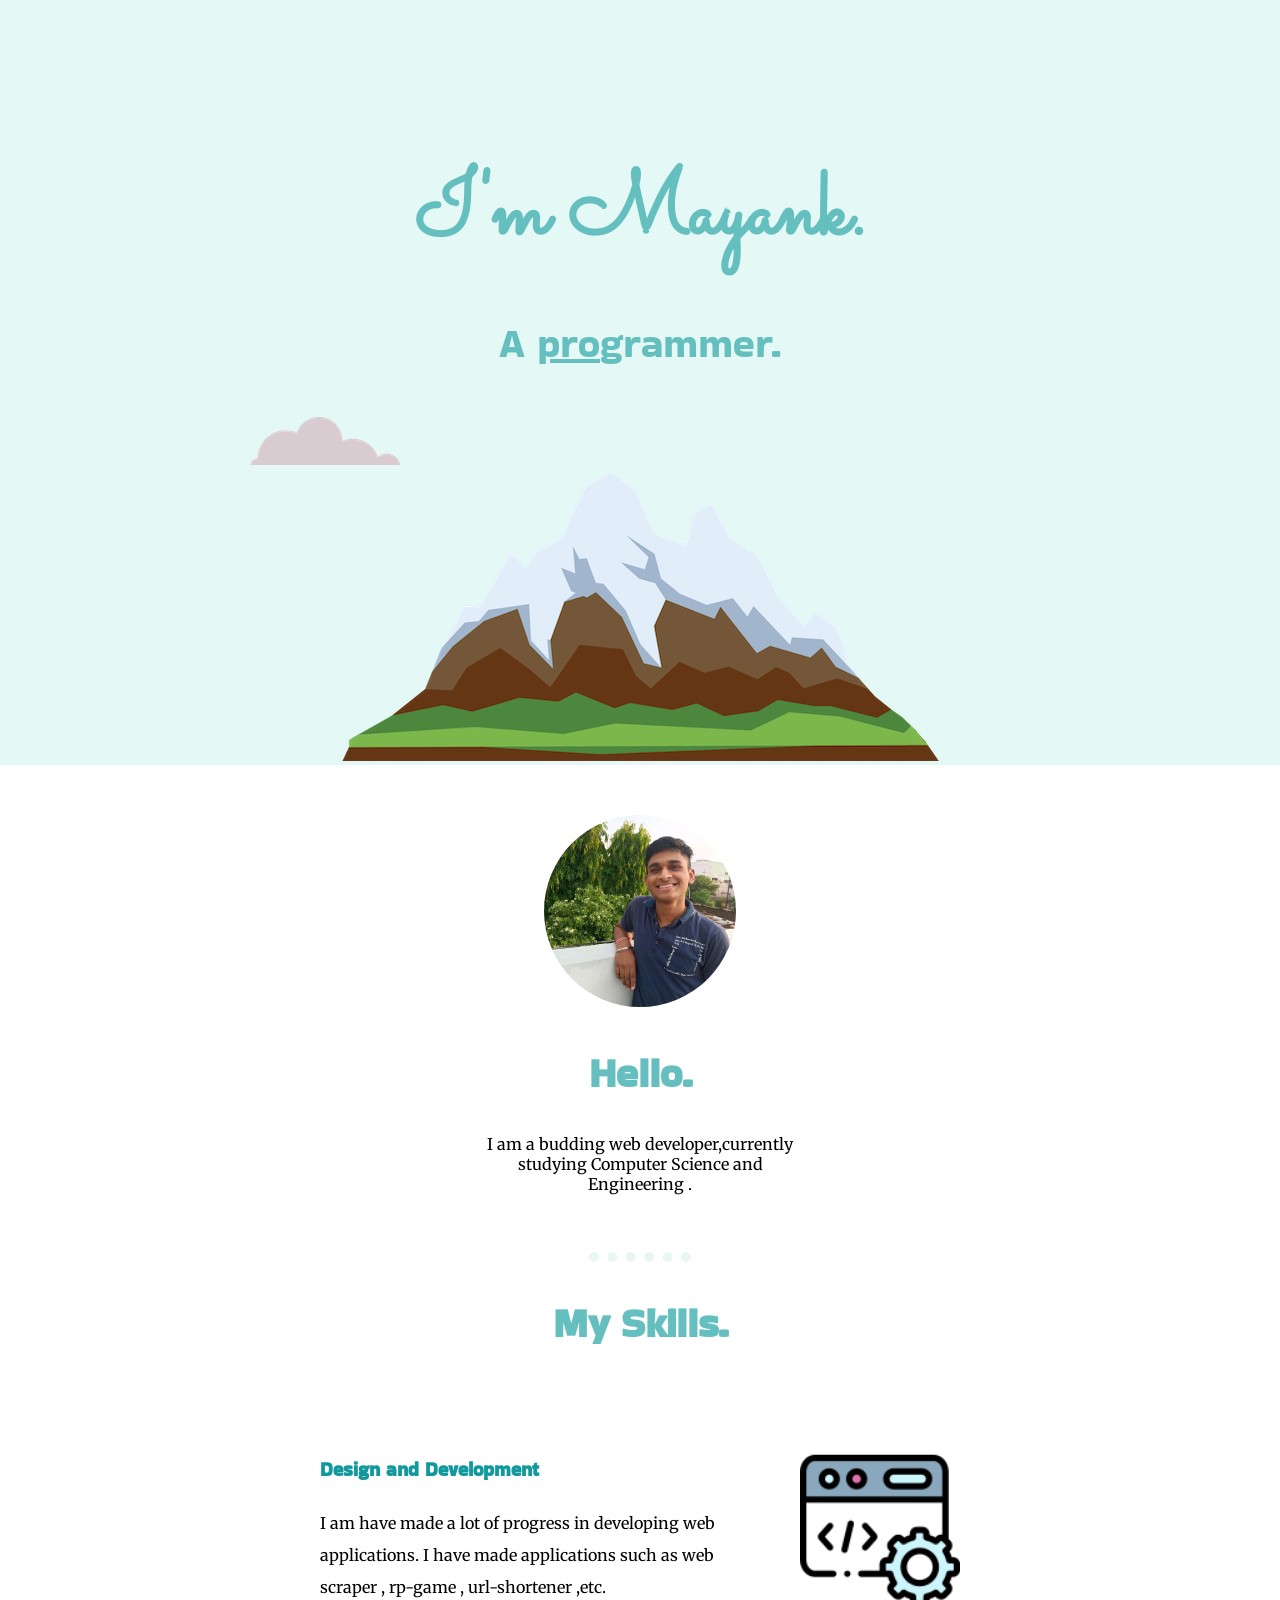
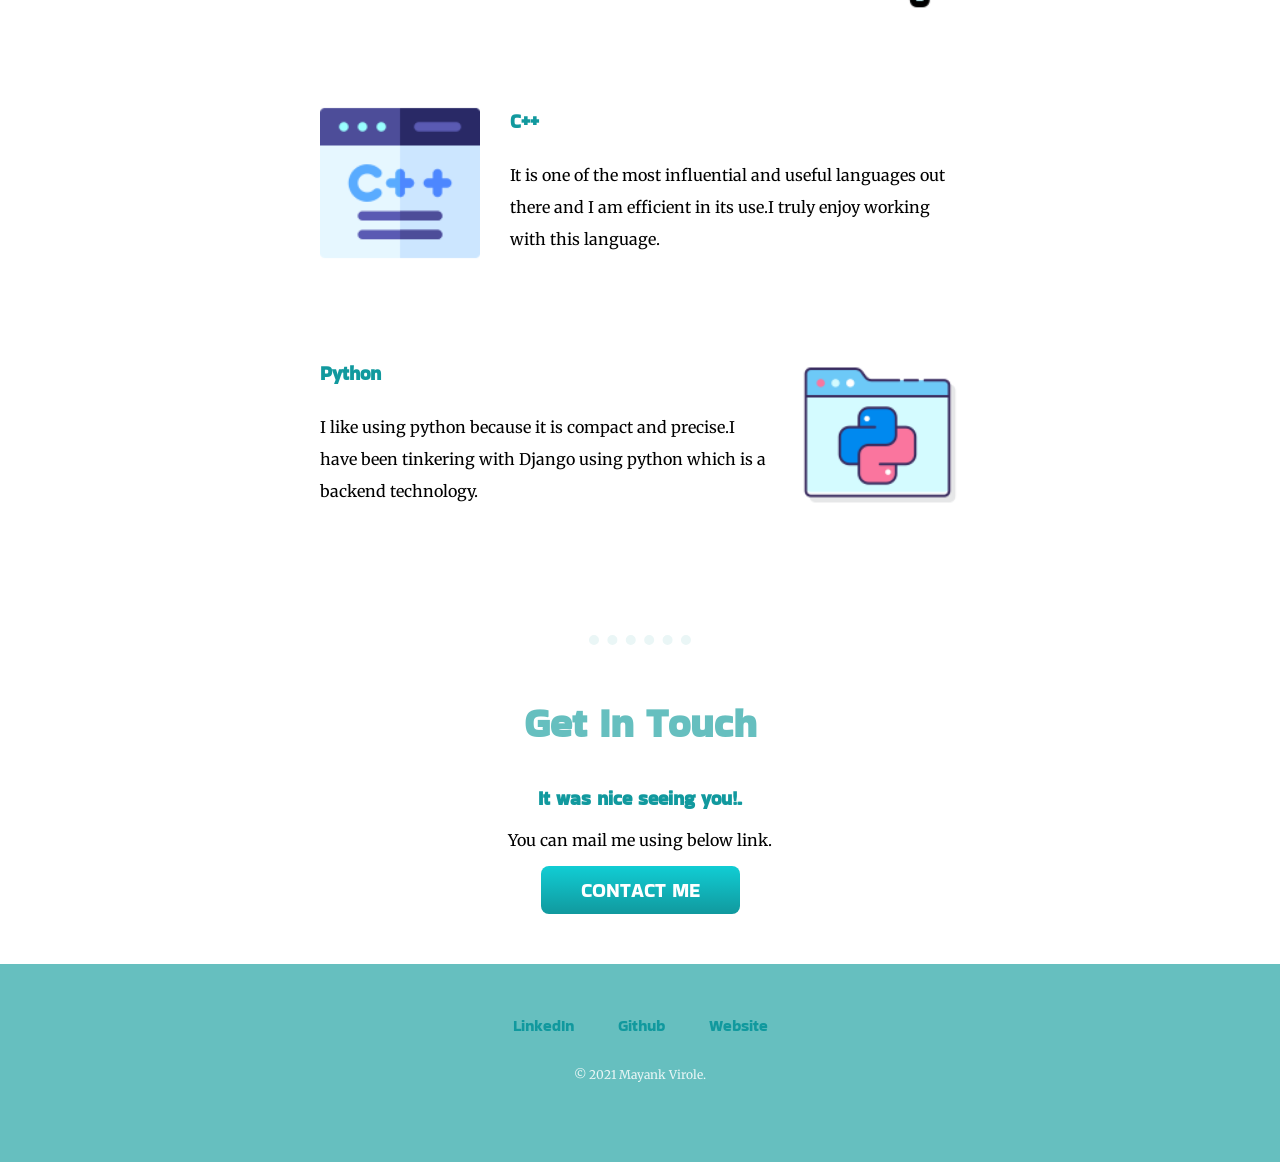
<file: index.htm>
<!DOCTYPE html>
<html lang="en">

<head>
    <meta charset="UTF-8">
    <title>Mayank Virole</title>
    <link rel="stylesheet" href="css/styles.css">
    <link rel="icon" href="favicon.ico">
    <link rel="preconnect" href="https://fonts.googleapis.com">
    <link rel="preconnect" href="https://fonts.gstatic.com" crossorigin>
    <link href="https://fonts.googleapis.com/css2?family=Bakbak+One&display=swap" rel="stylesheet">
    <link
        href="https://fonts.googleapis.com/css2?family=Merriweather&family=Montserrat:wght@300&family=Sacramento&display=swap"
        rel="stylesheet">
</head>

<body>

    <img class="top-cloud" src="images/cloud.png" alt="">
    <div class="top-container">
        <h1>I'm Mayank.</h1>
        <h2 class="grammar">A <span class="pro">pro</span>grammer.</h2>
        <img class="bottom-cloud" src="images/cloud.png" alt="">
        <img src="images/mountain.png" alt="">
    </div>

    <div class="middle-container">
        <div class="profile">
            <img class="pic" src="images/profile.jpg" alt="profile-picture">
            <h2>Hello.</h2>
            <p class="pro-text">I am a budding web developer,currently studying Computer Science and Engineering .
            </p>
        </div>
        <hr>
        <div class="skills">
            <h2>My Skills.</h2>
            <div class="skill-row">
                <img class="dev" src="images/coding.png" alt="Development">
                <h3>Design and Development</h3>
                <p>I am have made a lot of progress in developing web applications. I have made applications such as web
                    scraper , rp-game , url-shortener ,etc.</p>
            </div>

            <div class="skill-row">
                <img class="cpp" src="images/c-.png" alt="c++">
                <h3>C++</h3>
                <p>It is one of the most influential and useful languages out there and I am
                    efficient in its use.I truly enjoy working with this language.</p>
            </div>

            <div class="skill-row">
                <img class="py" src="images/python.png" alt="python">
                <h3>Python</h3>
                <p>I like using python because it is compact and precise.I have been tinkering with Django using python
                    which is a backend technology.</p>
            </div>
        </div>
        <br>
        <hr>
        <div class="contact-me">
            <h2>Get In Touch</h2>
            <h3>It was nice seeing you!.</h3>
            <p>You can mail me using below link.</p>
            <button class="btn"><a class="link" href="mailto:mayankvirole@email.com">CONTACT ME</a></button>
        </div>
    </div>


    <div class="bottom-container">
        <a class="footer-link" href="https://linkedin.com/in/mayank-virole-960311199">LinkedIn</a>
        <a class="footer-link" href="https://github.com/mayankvirole">Github</a>
        <a class="footer-link" href="#">Website</a>
        <p id="copyright">© 2021 Mayank Virole.</p>
    </div>

</body>

</html>
</file>
<file: css/styles.css>
body {
    margin: 0;
    text-align: center;
    font-family: 'Merriweather', serif;
}

h1 {
    margin: 50px auto 0 auto;
    font-family: 'Sacramento', cursive;
    font-size: 5.625rem;
    color: #66bfbf;
}

h2 {
    font-family: 'Bakbak One', cursive;
    font-size: 2.5rem;
    color: #66bfbf;
}

h3 {
    font-family: 'Bakbak One', cursive;
    color: #11999e;
}

a {
    text-decoration: none;
    color: #11999e;
    margin: 10px 20px;
    font-family: 'Bakbak One', cursive;
}

a:hover {
    color: #eaf6f6;
}
.top-container {
    position: relative;
    padding-top: 100px;
    background-color: #e4f9f5;
}

.bottom-container {
    background-color: #66bfbf;
    padding-top: 50px;
    padding-bottom: 50px;
}

hr {
    border: none;
    border-top: dotted;
    border-color: #eaf6f6;
    border-width: 10px;
    width: 8%;
}

.contact-me {
    margin: 50px auto 50px auto;
}

.pro {
    text-decoration: underline;
}

.bottom-cloud {
    position: absolute;
    left: 250px;
    bottom: 300px;
}

.btn {
    background: #11cdd4;
    background-image: -webkit-linear-gradient(top, #11cdd4, #11999e);
    background-image: -moz-linear-gradient(top, #11cdd4, #11999e);
    background-image: -ms-linear-gradient(top, #11cdd4, #11999e);
    background-image: -o-linear-gradient(top, #11cdd4, #11999e);
    background-image: linear-gradient(to bottom, #11cdd4, #11999e);
    -webkit-border-radius: 8;
    -moz-border-radius: 8;
    border-radius: 8px;
    font-family: 'Bakbak One', cursive;
    color: #ffffff;
    font-size: 20px;
    padding: 10px 20px 10px 20px;
    text-decoration: none;
    border-left-width: 0px;
    border-left-style: solid;
    border-bottom-width: 0px;
    border-bottom-style: solid;
    border-right-width: 0px;
    border-right-style: solid;
    border-top-width: 0px;
    border-top-style: solid;
}

.btn:hover {
    background: #30e3cb;
    background-image: -webkit-linear-gradient(top, #30e3cb, #2bc4ad);
    background-image: -moz-linear-gradient(top, #30e3cb, #2bc4ad);
    background-image: -ms-linear-gradient(top, #30e3cb, #2bc4ad);
    background-image: -o-linear-gradient(top, #30e3cb, #2bc4ad);
    background-image: linear-gradient(to bottom, #30e3cb, #2bc4ad);
    text-decoration: none;
}

.top-cloud {
    position: absolute;
    top: 50px;
    right: 200px;
}

#copyright {
    color: #eaf6f6;
    font-size: 0.75em;
    margin: 30px auto;
}

.link {
    text-decoration: none;
    color: white;
}
.cpp {
    width: 25%;
    float: left;
    margin-right: 30px;
}

.py {
    width: 25%;
    float: right;
    margin-left: 30px;
}

.pic {
    margin-top: 50px;
    width: 15%;
    border-radius: 50%;
}
.dev {
    width: 25%;
    float: right;
    margin-left: 30px;
}

.pro-text {
    font-size: medium;
    width: 25%;
    margin: auto;
    padding-bottom: 50px;
}
.footer-link {
    color: #11999e;
    margin-bottom: 30px;
}

.grammar {
    font-weight: normal;
}

.skill-row {
    width: 50%;
    margin: 100px auto 100px auto;
    text-align: left;
    line-height: 2;
}
</file>
